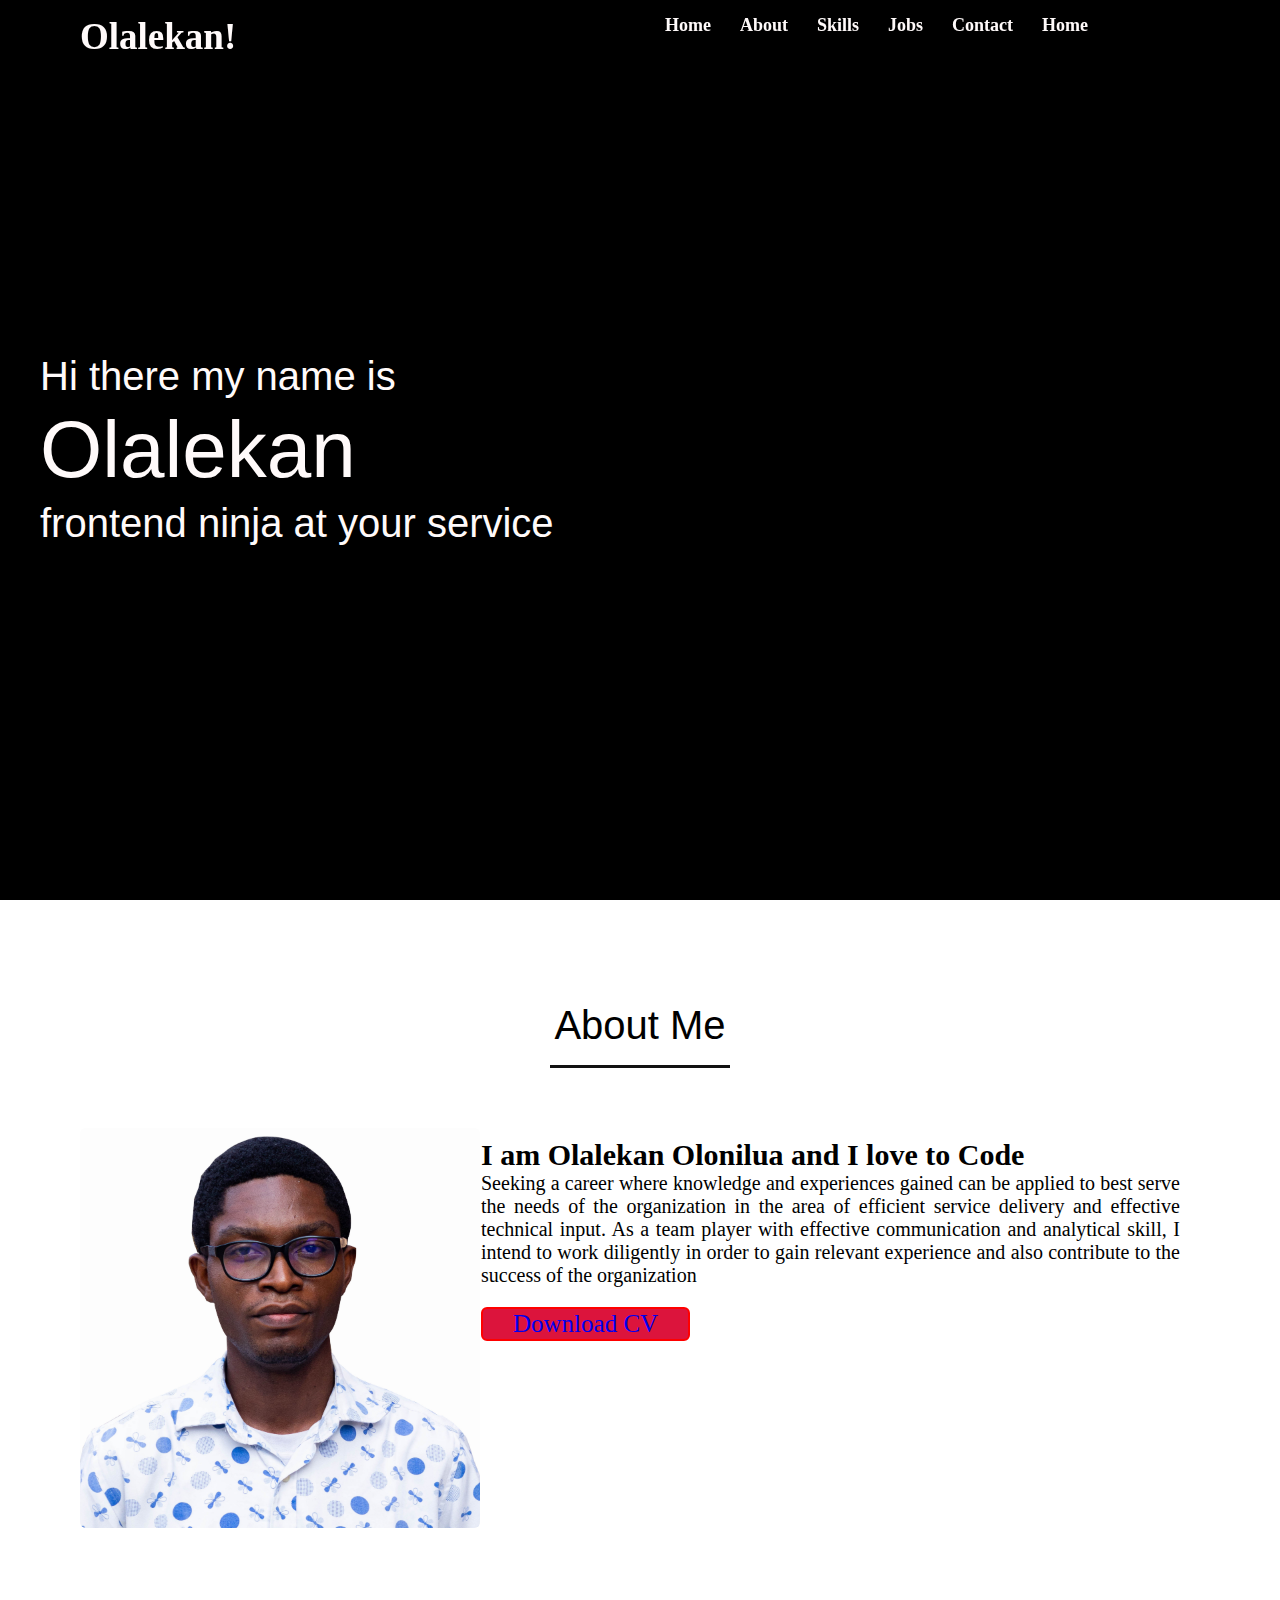
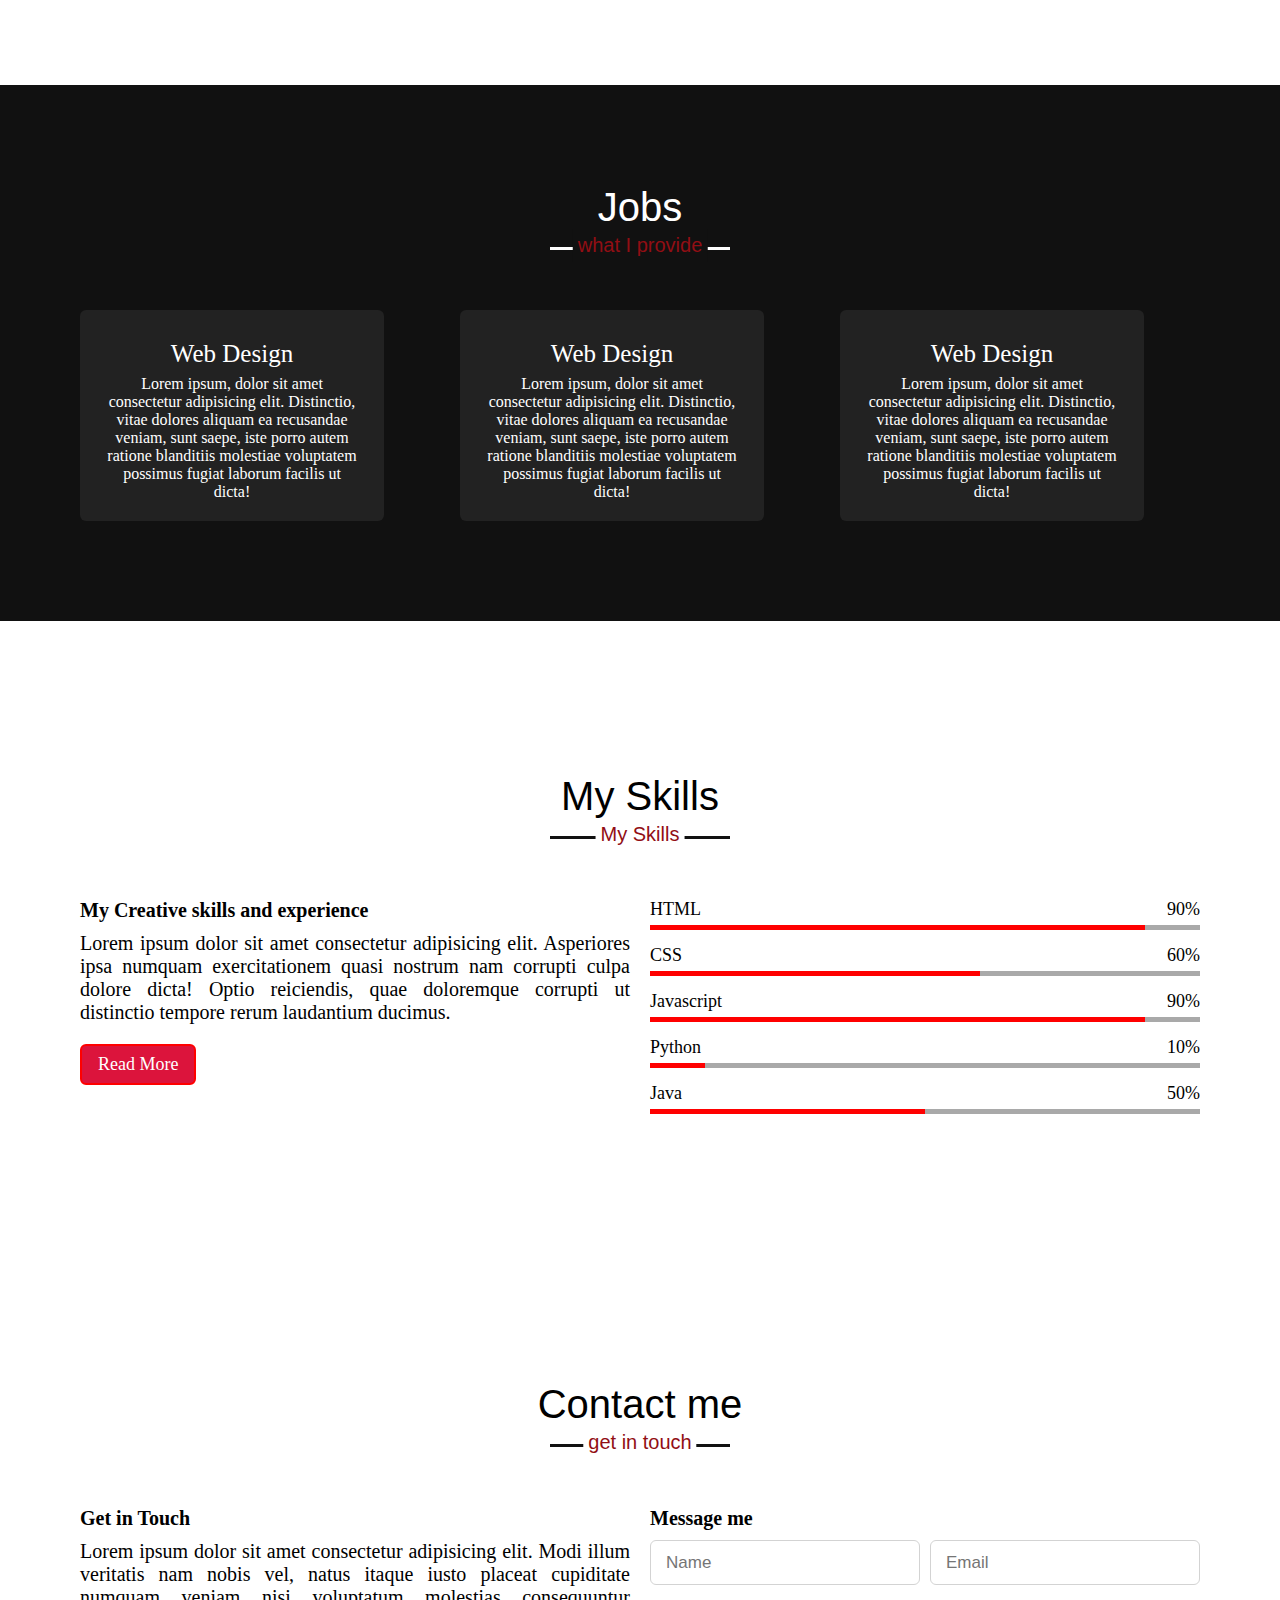
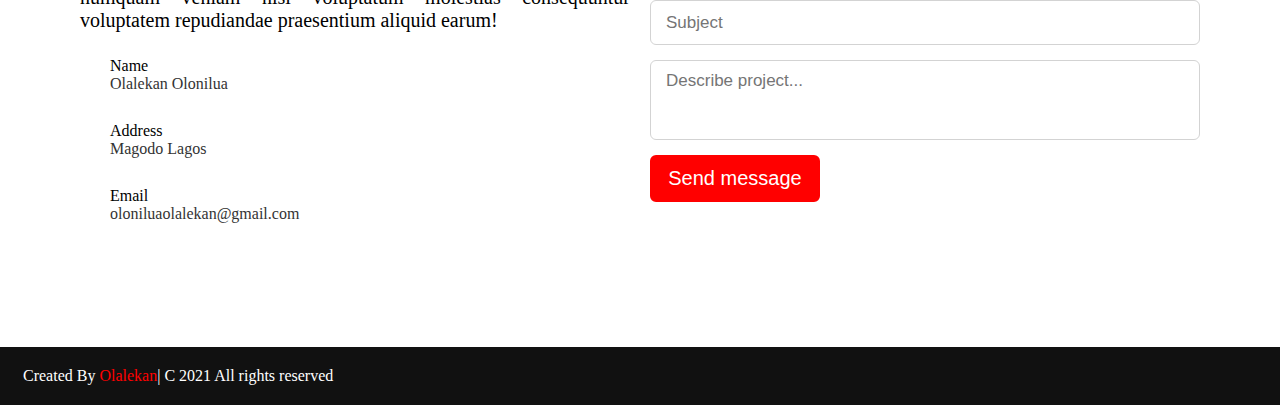
<file: test.html>
<!DOCTYPE html>
<html lang="en">
<head>
    <title> Olalekan Portfolio</title>
    <meta charset="utf-8">
    <meta name="viewport" content="width=device-width initial-scale=1">
    <link rel="stylesheet" href="css/skins/pink.css" type="text/css">
</head>
<body>
    <header>
        <div class="max-width">
        <div class="logo"><a href="#"> Olalekan!</a>
        </div>
        <nav class="nav-menu">
            <ul class="menu">
                <li><a href="#home" >Home</a></li>
                <li><a href="#about" >About</a></li>
                <li><a href="#skills">Skills</a></li>
                <li><a href="#jobs">Jobs</a></li>
                <li><a href="#contact">Contact</a></li>
                <li><a href="#">Home</a></li>
            </ul>
            <div class="menu-btn">
                <div class="bars">
                    <div class="bar-btn"></div>
                    <div class="bar-btn"></div>
                    <div class="bar-btn"></div>
                </div>
                <div class="bar-close show">X</div>
            </div>
        </nav> 
    </div>      
    </header>
    <main>

        <section class="home" id="home">
            <div class="max-width">
                <div class="home-content">
                    <div class="text-1"> Hi there my name is</div>
                    <div class="text-2"> Olalekan</div>
                    <div class="text-1"> frontend ninja at your service</div>
                </div>
            </div>
    
        </section>
         <!--about section start-->
        <section class="about" id="about">
            <div class="max-width">
                <h2 class="title"> About Me</h2>
                <div class="about-content">
                    <div class="column left">
                        <img src="images/picture-1.jpg" alt="profile pic">
                    </div>
                    <div class="column right">
                        <div class="text">I am Olalekan Olonilua and I love to Code </div>
                        <p>Seeking a career where knowledge and experiences gained can be applied to best serve the needs of the organization in the area of efficient service delivery and effective technical input. As a team player with effective communication and analytical skill, I intend to work diligently in order to gain relevant experience and also contribute to the success of the organization</p> 
                        <a href="#">Download CV</a>
                    </div>
                </div>
            </div>
        </section>

        <!--jobs section start-->
     <section class="jobs" id="jobs">
        <div class="max-width">
            <h2 class="title">Jobs</h2>
            <div class="jobs-content">
                <div class="card">
                    <div class="box">
                        <div class="text">Web Design</div>
                        <p>Lorem ipsum, dolor sit amet consectetur adipisicing elit. Distinctio, vitae dolores aliquam ea recusandae veniam, sunt saepe, iste porro autem ratione blanditiis molestiae voluptatem possimus fugiat laborum facilis ut dicta!</p>
                    </div>
                </div>
                <div class="card">
                    <div class="box">
                        <div class="text">Web Design</div>
                        <p>Lorem ipsum, dolor sit amet consectetur adipisicing elit. Distinctio, vitae dolores aliquam ea recusandae veniam, sunt saepe, iste porro autem ratione blanditiis molestiae voluptatem possimus fugiat laborum facilis ut dicta!</p>
                    </div>
                </div>
                <div class="card">
                    <div class="box">
                        <div class="text">Web Design</div>
                        <p>Lorem ipsum, dolor sit amet consectetur adipisicing elit. Distinctio, vitae dolores aliquam ea recusandae veniam, sunt saepe, iste porro autem ratione blanditiis molestiae voluptatem possimus fugiat laborum facilis ut dicta!</p>
                    </div>
                </div> 
            </div>
        </div>
    </section>
    <!--Skill section -->
    <section class="skills" id="skills">
        <div class="max-width">
            <h2 class="title">My Skills</h2>
            <div class="skills-content">
                <div class="column left">
                    <div class="text">My Creative skills and experience</div>
                    <p>Lorem ipsum dolor sit amet consectetur adipisicing elit. Asperiores ipsa numquam exercitationem quasi nostrum nam corrupti culpa dolore dicta! Optio reiciendis, quae doloremque corrupti ut distinctio tempore rerum laudantium ducimus.</p>
                    <a href="#">Read More</a>
                </div>
                <div class="column right">
                    <div class="bars">
                        <div class="info">
                            <span>HTML</span>
                            <span>90%</span>
                        </div>
                            <div class="line html"></div>
                        
                    </div>
                    <div class="bars">
                        <div class="info">
                            <span>CSS</span>
                            <span>60%</span>
                        </div>
                            <div class="line css"></div>
                        
                    </div>
                    <div class="bars">
                        <div class="info">
                            <span>Javascript</span>
                            <span>90%</span>
                        </div>
                            <div class="line js"></div>
                        
                    </div>
                    <div class="bars">
                        <div class="info">
                            <span>Python</span>
                            <span>10%</span>
                        </div>
                            <div class="line python"></div>
                       
                    </div>
                    <div class="bars">
                        <div class="info">
                            <span>Java</span>
                            <span>50%</span>
                        </div>
                            <div class="line java"></div>
                        
                    </div>
                </div>

            </div>
        </div>
    </section>
    <section class="contact" id="contact">
        <div class="max-width">
            <h2 class="title">Contact me</h2>
            <div class="contact-content">
                <div class="column left">
                    <div class="text">Get in Touch</div>
                    <p>Lorem ipsum dolor sit amet consectetur adipisicing elit. Modi illum veritatis nam nobis vel, natus itaque iusto placeat cupiditate numquam veniam nisi voluptatum molestias consequuntur voluptatem repudiandae praesentium aliquid earum!</p>
                    <div class="icons">
                        <div class="row">
                            <i class="fas fa-user"></i>
                            <div class="info">
                                <div class="head">Name</div>
                                <div class="subtitle">Olalekan Olonilua</div>
                            </div>
                        </div>
                        <div class="row">
                            <i class="fas fa-user"></i>
                            <div class="info">
                                <div class="head">Address</div>
                                <div class="subtitle">Magodo Lagos</div>
                            </div>
                        </div>
                        <div class="row">
                            <i class="fas fa-envelop"></i>
                            <div class="info">
                                <div class="head">Email</div>
                                <div class="subtitle">oloniluaolalekan@gmail.com</div>
                            </div>
                        </div>
                    </div>
                </div>
                <div class="column right">
                    <div class="text">Message me</div>
                    <form action="#">
                        <div class="fields">
                            
                            <div class="field name">
                                <input type="text" placeholder="Name" required>
                            </div>
                            <div class="field email">
                                <input type="email" placeholder="Email" required>
                            </div>
                        </div>
                            <div class="field">
                                <input type="text" placeholder="Subject" required>
                            </div>
                            <div class="field textarea">
                                <textarea cols="30" rows="10" placeholder="Describe project..." required></textarea>
                            </div>
                        <div class="button">
                            <button type="submit">Send message</button>
                        </div>
                    </form>
                </div>
            </div>
        </div>

    </section>
    <!--Footer section begins-->
</main>
    <footer>
        <span>Created By <a href="#"> Olalekan</a>| C 2021 All rights reserved</span>
    </footer>
    <script src="js/script2.js"></script>
</body>
</html>
</file>
<file: css/skins/pink.css>
/*border:10px solid green;*/
*{
    margin:0;
    padding: 0;
    box-sizing:border-box;
    text-decoration:none;
}
img{
    height: auto;
    width:400px;
}
header{
    position:fixed;
    width:100%;
    z-index: 999;
    padding: 15px 0;
    /*background: skyblue;*/
    font-family: 'Times New Roman', Times, serif;
    transition: color 0.3s ease;
}
header.sticky{
    padding: 15px 0;
    background: rgb(2, 26, 36);
}

header .max-width{
    display: grid;
    grid-template-columns: 1fr 1fr;  
    
}

header .logo a{
    color:snow;
    font-size: 37px;
    font-weight: 650;
    display:inline-block;
}
header .menu li{
   list-style: none;
    display:inline-block;
}
header .menu li a{
    color:snow;
    font-size: 18px;
    font-weight: 550;
    margin-left: 25px;
    transition: color 0.3s ease;
}
header .menu li a:hover{
    color: skyblue;
}
header.sticky .menu li a:hover{
   color:red;
}
/* menu button*/
.bar-btn{
    width: 35px;
    height: 5px;
    background-color:whitesmoke;
    margin: 6px 0;
  }
  .menu-btn{
      cursor:pointer;
      display:none;
  }
main{
    height: 100%;
    display: grid;
    grid-gap: 3px;
    grid-template-columns: 100%;
    grid-template-rows: repeat(5, auto [row-start]);
    /*grid-template-areas: 
        ". h h h h h h h h h h ."
        "m c c c c c c c c c c c"
        ". f f f f f f f f f f .";*/
}
.home{
    display: flex;
    background: black;
    height: 100vh;
    color: snow;
    font-family: Haettenschweiler, 'Arial Narrow Bold', sans-serif;
    min-height: 500px;
}

.home .max-width{
    margin: auto 0 auto 40px;
}

.home .home-content .text-1{
    font-size: 40px;
    margin: 5px 0;
}
.home .home-content .text-2{
    font-size: 80px;
    margin: 5px 0;
}
.max-width{
    max-width: 1300px;
    padding:0 80px;
    margin: auto;
}
section{
    padding: 100px 0;
}
section .title{
    position: relative;
    text-align: center;
    font-size: 40px;
    font-weight: 500;
    margin-bottom: 60px;
    padding-bottom: 20px;
    font-family: 'Ubuntu',sans-serif;  
}
section .title::before{
    content: "";
    position: absolute;
    bottom: 0px;
    left: 50%;
    width: 180px;
    height: 3px;
    background: #111;
    transform: translateX(-50%);
}

section .title::after{
    position: absolute;
    bottom: -12px;
    left: 50%;
    font-size: 20px;
    color:rgb(146, 14, 20);
    padding: 5px;
    background: #fff;
    transform: translateX(-50%);
}
.about{
    display: grid;
    grid-template-columns: 1fr;
    grid-template-rows: auto auto;
}
.about .title{
    text-align: center;
}
.about-content{
    grid-column-start: 1;
    grid-row-start: row1-start;
    display: grid;
    grid-template-columns: auto 1fr ;
    grid-gap:1px;
}
.about-content .column.left{
    grid-column-start: 1;
    grid-column-end: 2;
    margin-right: 0px;
    padding-right: 0px;   
}
.about .about-content .left img{
    height:400px;
    width: 400px;
    object-fit: cover;
    border-radius: 6px;
}
.about-content .column.right{
    grid-column-start: 2;
    grid-column-end: 3;
    text-align: justify;  
    padding-top: 10px;
    padding-right: 20px;
}
.column .text{
    font-family: 'Times New Roman', Times, serif;
    font-size: 30px;
    font-weight: 600;
}
.column p{
    font-family: 'Times New Roman', Times, serif;
    font-size: 20px;
    font-weight: 300;  
}
.about .about-content .right a{
    text-align: justify;
    display: inline-block;
    background: crimson;
    font-size: 25px;
    font-weight: 500;
    padding:1px 30px;
    margin-top: 20px;
    border-radius: 6px;
    border: 2px solid red;
    transition: all 0.3s ease;
    }
    .about .about-content .right a:hover{
        color: crimson;
        background: none;
    }

.jobs{
    margin-top: 50px;
    display: grid;
    grid-template-columns: 1fr;
    grid-template-rows: auto auto;
    background: #111;
    color: #fff;
}
.jobs .title,
.skills .title,
.contact .title{
    text-align: center;
}
.jobs .title::before{
    background: #fff;
}
.jobs .title::after{
    background: #111;
    content: "what I provide";
}

.jobs .jobs-content{
    grid-column-start: 1;
    grid-row-start: row1-start;
    display: grid;
    grid-template-columns: 1fr 1fr 1fr ;
    grid-gap:20px;
}
.jobs .jobs-content .card{
    width:calc(90% - 20px);
    background: #222;
    text-align:center;
    border-radius:6px;
    padding: 20px 25px;
    cursor: pointer;
    transition: all 0.3s ease;
}
.jobs .jobs-content .card .box{
    transition: all 0.3s ease;
}
.jobs .jobs-content .card:hover{
    background: crimson;
}
.jobs .jobs-content .card:hover .box{
    transform: scale(1.05);
}
.jobs .jobs-content .card .text{
    font-size: 25px;
    font-weight: 500;
    margin: 10px 0 7px 0;
}
/*skills styles*/
.skills .title::after{
    content: " My Skills";
}
.skills{
    margin-top: 50px;
    display: grid;
    grid-template-columns: 1fr;
    grid-template-rows: auto auto;   
}
.skills .skills-content{
    grid-column-start: 1;
    grid-row-start: row1-start;
    display: grid;
    grid-template-columns: 1fr 1fr ;
    grid-gap:20px;
}
.skills .skills-content .left .text{
    font-size: 20px;
    font-weight:60px;
    margin-bottom: 10px;
}
.skills .skills-content .left p{
    text-align: justify;
}
.skills .skills-content .left a{
    text-align: justify;
    display: inline-block;
    background: crimson;
    color: #fff;
    font-size: 18px;
    font-weight: 400;
    padding:8px 16px;
    margin-top: 20px;
    border-radius: 6px;
    border: 2px solid red;
    transition: all 0.3s ease;

}
.skills .skills-content .left a:hover{
    color: red;
    background: none;
}

.skills .skills-content .right .bars{
    margin-bottom: 15px;
}

.skills .skills-content .right .info{
    display: flex;
    margin-bottom: 5px;
    align-items: center;
    justify-content: space-between;
}
.skills .skills-content .right span{
    font-weight: 500;
    font-size: 18px;

}
.skills .skills-content .right .line{
    height: 5px;
    width: 100%;
    background: darkgrey;
    position: relative;
}
.skills .skills-content .right .line::before{
    content:"";
    position:absolute;
    height: 100%;
    left: 0;
    top:0;
    background: red;
}
.skills .skills-content .right .html::before{
    width: 90%;
}
.skills .skills-content .right .css::before{
    width: 60%;
}
.skills .skills-content .right .js::before{
    width: 90%;
}
.skills .skills-content .right .python::before{
    width: 10%;
}
.skills .skills-content .right .java::before{
    width: 50%;
}
/*contact styles*/
.contact .title::after{
    content:"get in touch";
}
.contact{
    margin-top: 50px;
    display: grid;
    grid-template-columns: 1fr;
    grid-template-rows: auto auto;   
}
.contact .contact-content{
    grid-column-start: 1;
    grid-row-start: row1-start;
    display: grid;
    grid-template-columns: 1fr 1fr ;
    grid-gap:20px;
}
/*.contact .contact-content .column{
    width: calc(50% - 30px);
}*/
.contact .contact-content .text{
font-size: 20px;
font-weight: 600;
margin-bottom: 10px;
}
.contact .contact-content .left p{
    text-align: justify;
}
.contact .contact-content .left .icons{
    margin:10px 0;
}
.contact .contact-content .row{
    display: flex;
    height: 65px;
    align-items:center;
}
.contact .contact-content .row .info{
margin-left: 30px;
}
.contact .contact-content .row i{
    font-size: 25px;
    color: red;
}
.contact .contact-content .info .head{
    font-weight: 500;
}
.contact .contact-content .info .subtitle{
    color: #333;
}
.contact  .right form .fields{
display: flex;
}
.contact  .right form .field,
.contact  .right form .fields, field{
    height:45px;
    width:100%;
    margin-bottom: 15px;
}
.contact  .right form .textarea{
    height: 80px;
    width:100%;
}
.contact  .right form .name{
    margin-right: 10px;
}
.contact  .right form .name{
    margin-right: 10px;
}

.contact  .right form .field input,
.contact  .right form .textarea textarea{
    height: 100%;
    width: 100%;
    border: 1px solid lightgrey;
    border-radius: 6px;
    outline: none;
    padding:0 15px;
    font-size: 17px;
    font-family: 'Poppins', sans-serif;
}
.contact  .right form .textarea textarea{
    padding-top: 10px;
    resize:none;
}
.contact  .right form .button{
    height: 47px;
    width: 170px;
}
.contact  .right form .button button{
    height: 100%;
    width: 100%;
    border: 2px solid red;
    background: red;
    color: #fff;
    font-size: 20px;
    font-weight: 500;
    border-radius: 6px;
}
.contact  .right form .button button:hover{
    color: red;
    background: none;
}
footer{
    background: #111;
    padding:20px 23px;
    color: #fff;
}
footer span a{
    color: red;
    text-decoration: none;
}
footer span a:hover{
    text-decoration: underline;
}
/* responsive media query start*/
@media (max-width: 1300px){
    .home .max-width{
        padding:0px;
    }
}
@media (max-width: 1104px){
    .about .about-content .left img{
        height:350px;
        width: 350px;
    
    }
}
@media (max-width: 991px){
    .max-width{
        padding:0 0px;
    }
}
@media (max-width: 947px){
    .max-width{
        max-width: 800px;  
    }

    .bar-btn{
        width: 35px;
        height: 5px;
        background-color:whitesmoke;
        margin: 6px 0;
        
      }
      .menu-btn{
        
        position: fixed;
        position: sticky;
        display: block;
        z-index:999; 
    }
    .menu-btn .bars{
        float:right;
    } 
    .bars.show{
      display:none;   
  } 
    .menu-btn .bar-close{
      display:block;
      font-size: 50px;
      font-weight: 500;
      color: whitesmoke;  
      text-align: right; 
  } 
  .bar-close.show{
      display: none;
  }
  header .menu{
    position: fixed;
    height: 100vh;
    width: 100%;
    left:-100%;
    top: 0;
    background: red;
    text-align: center;
    padding-top: 80px;
    transition: all 0.3s ease;
}
header .menu.active{
    left:0;
}
header .menu li{
    display: block;

}
header .menu li a{
    display: inline-block;
    margin: 20px 0;
    font-size: 25px;
}
.jobs .jobs-content .card {
    /*width: calc(50% - 10px);*/
    margin-bottom: 20px;
}
/*.skills .skills-content .column,
.contact .contact-content .column {
    width: 100%;
    margin-bottom: 25px;
}*/
.about-content{
    /*grid-column-start: 1;
    grid-row-start: row1-start;
    display: grid;*/
    grid-template-columns:1fr ;
    grid-template-rows: auto 1fr;
    grid-gap:1px;
    
}
.about-content .column.left{
    grid-column-start: 1;
    grid-column-end: 3;
    margin-right: 5px;
    padding-right: 0px; 
    place-self:center; 
}
.about-content .column.right{
    grid-column-start: 1;
    grid-column-end: 3;   
    text-align: justify;  
    padding-top: 10px;
    padding-right: 20px;
}

.skills .skills-content,
.contact .contact-content{
    display: inline-grid;
    grid-template-columns: 1fr ;
    grid-template-rows: 1 fr 1fr;
    grid-gap:10px;
}
.jobs .jobs-content{
  display: inline-grid;
    grid-template-columns: 1fr ;
    grid-gap:20px;
}

}

@media (max-width: 690px){

    .max-width{
        padding:0 23px;
    }
    .home .home-content .text-1{
        font-size: 32px;
       
    }
    .home .home-content .text-2{
        font-size: 60px;
    }
    
}

@media (max-width: 500px){
    .home .home-content .text-1{
        font-size: 27px;   
    }
    .home .home-content .text-2{
        font-size: 50px;
    }
 
}
</file>
